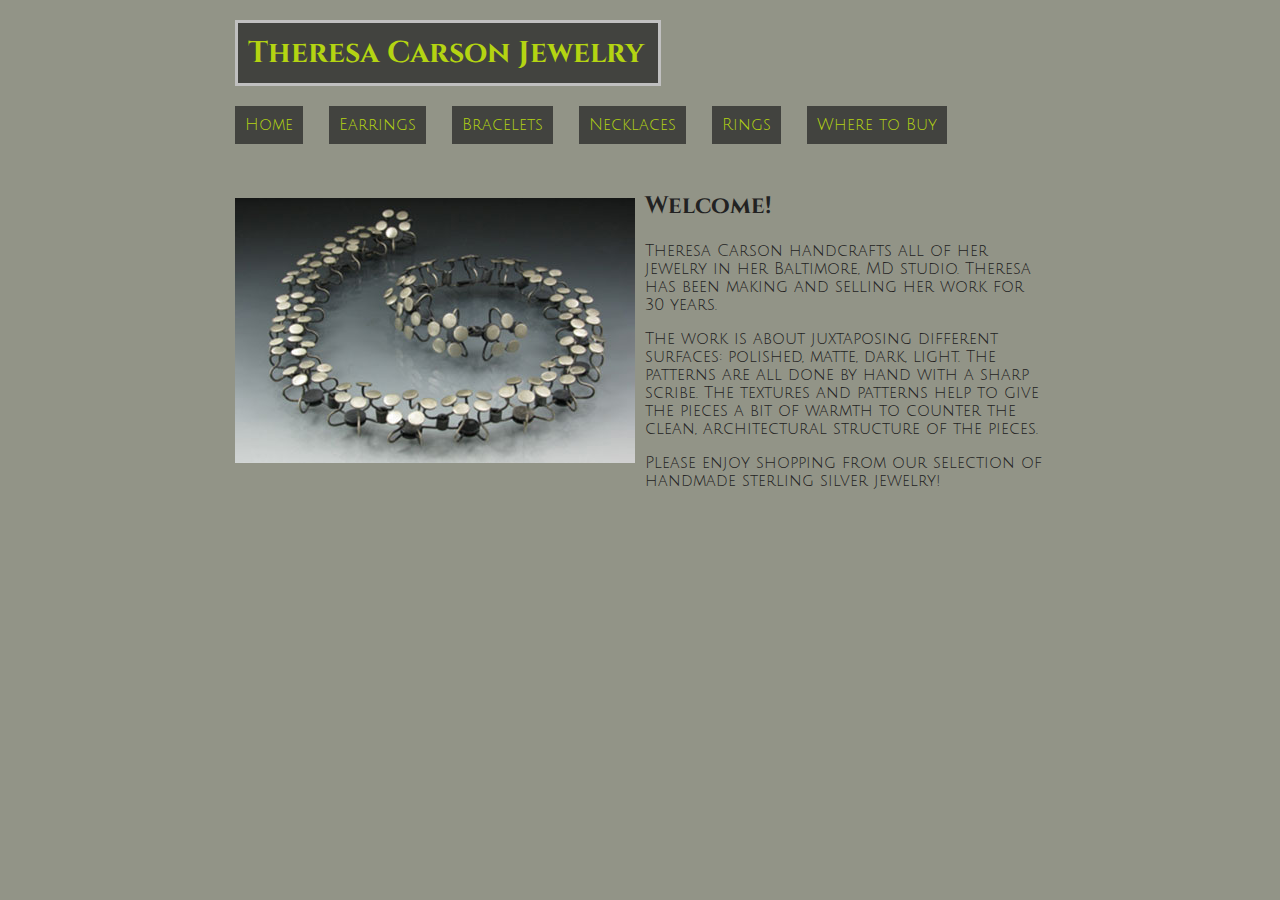
<file: index.html>
<!DOCTYPE html>
<html lang="en">

<head>
  <meta charset="UTF-8" />
  <meta name="viewport" content="width=device-width; initial scale=1;"/>
  <title>Theresa Carson Jewelry</title>
  <link href="css/style.css" rel="stylesheet" />
  <link href="css/mobile.css" media="screen" rel="stylesheet" />
</head>


  <body>
    <div id="wrapper">
    <header>
      <h1>Theresa Carson Jewelry</h1>

    <nav>
      <ul>
        <li><a href="index.html">Home</a></li>
        <li><a href="earrings.html">Earrings</a></li>
        <li><a href="bracelets.html">Bracelets</a></li>
        <li><a href="necklaces.html">Necklaces</a></li>
        <li><a href="rings.html">Rings</a></li>
        <li><a href="wheretobuy.html">Where to Buy</a></li>
      </ul>

    </nav>

    </header>

    <main>
      <section>
        <img src="img/homepage.jpg" alt="homepage" />
      </section>


      <section>
        <h2>Welcome!</h2>

        <p>Theresa Carson handcrafts all of her jewelry in her Baltimore, MD studio. Theresa has been making and selling her work for 30 years. </p>
        <p>The work is about juxtaposing different surfaces: polished, matte, dark, light. The patterns are all done by hand with a sharp scribe. The textures and patterns help to give the pieces a bit of warmth to counter the clean, architectural structure of the pieces. </p>
        <p>Please enjoy shopping from our selection of handmade sterling silver jewelry!</p>
      </section>

    </main>

    </div>
  </body>
</html>
</file>
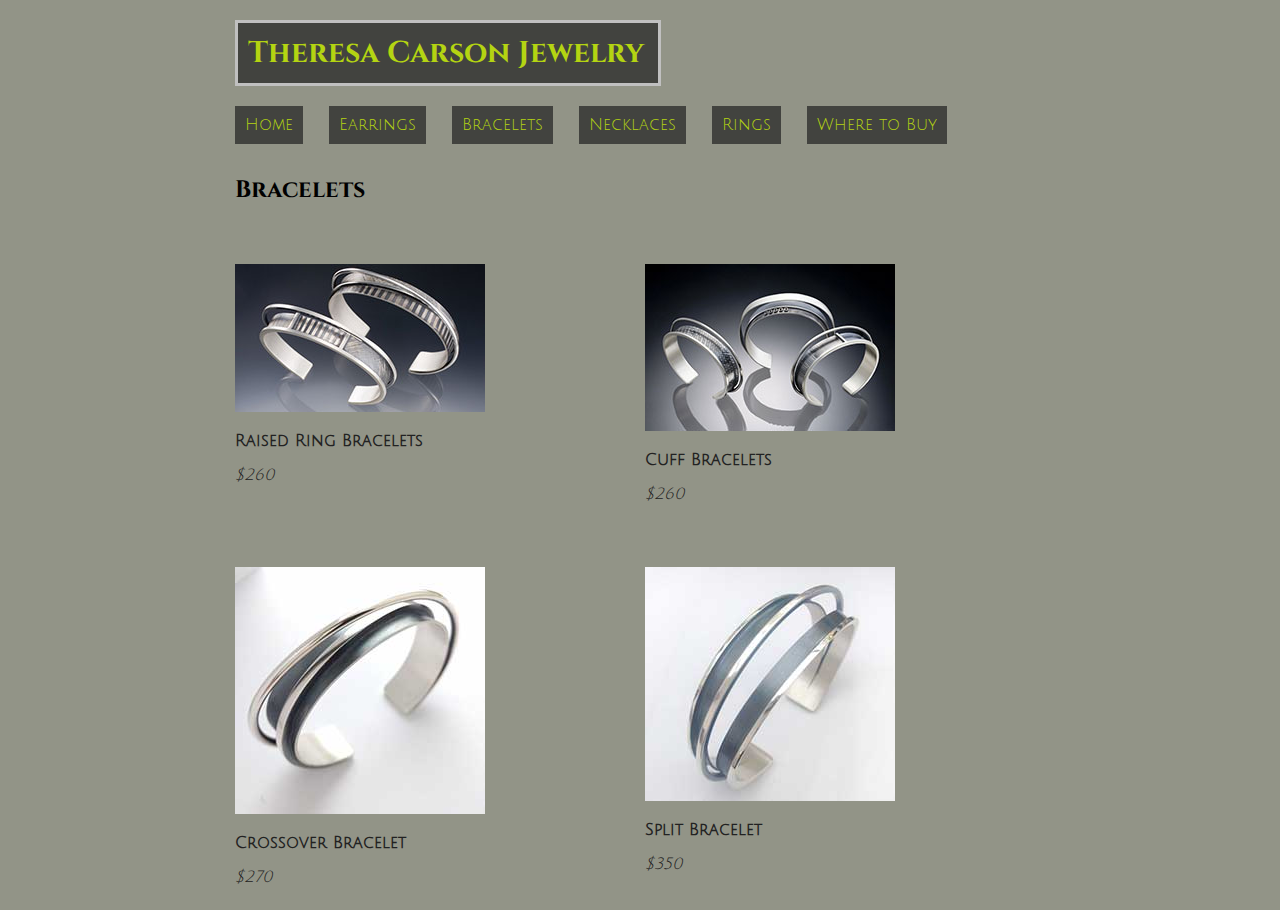
<file: bracelets.html>
<!DOCTYPE html>
<html lang="en">

  <head>
    <meta charset="UTF-8" />
    <meta name="viewport" content="width=device-width; initial scale=1;"/>
    <title>Bracelets</title>
    <link href="css/style.css" rel="stylesheet" />
    <link href="css/mobile.css" media="screen" rel="stylesheet" />
  </head>

  <body>
    <div id="wrapper">
    <header>
      <h1>Theresa Carson Jewelry</h1>

      <nav>
        <ul>
          <li><a href="index.html">Home</a></li>
          <li><a href="earrings.html">Earrings</a></li>
          <li><a href="bracelets.html">Bracelets</a></li>
          <li><a href="necklaces.html">Necklaces</a></li>
          <li><a href="rings.html">Rings</a></li>
          <li><a href="wheretobuy.html">Where to Buy</a></li>
        </ul>
      </nav>

      <h2>Bracelets</h2>
    </header>

    <main>
      <section>
        <img src="img/bracelet1.jpg" alt="Raised Ring Bracelets" />
        <p><strong>Raised Ring Bracelets</strong></p>
        <p><em>$260</em></p>
      </section>

      <section>
        <img src="img/bracelet2.jpg" alt="Cuff Bracelets" />
        <p><strong>Cuff Bracelets</strong></p>
        <p><em>$260</em></p>
      </section>


      <section>
        <img src="img/bracelet3.jpg" alt="Crossover Bracelet" />
        <p><strong>Crossover Bracelet</strong></p>
        <p><em>$270</em></p>
      </section>

      <section>
        <img src="img/bracelet4.jpg" alt="Split Bracelet" />
        <p><strong>Split Bracelet</strong></p>
        <p><em>$350</em></p>
      </section>

    </main>

    </div>
  </body>

</html>
</file>
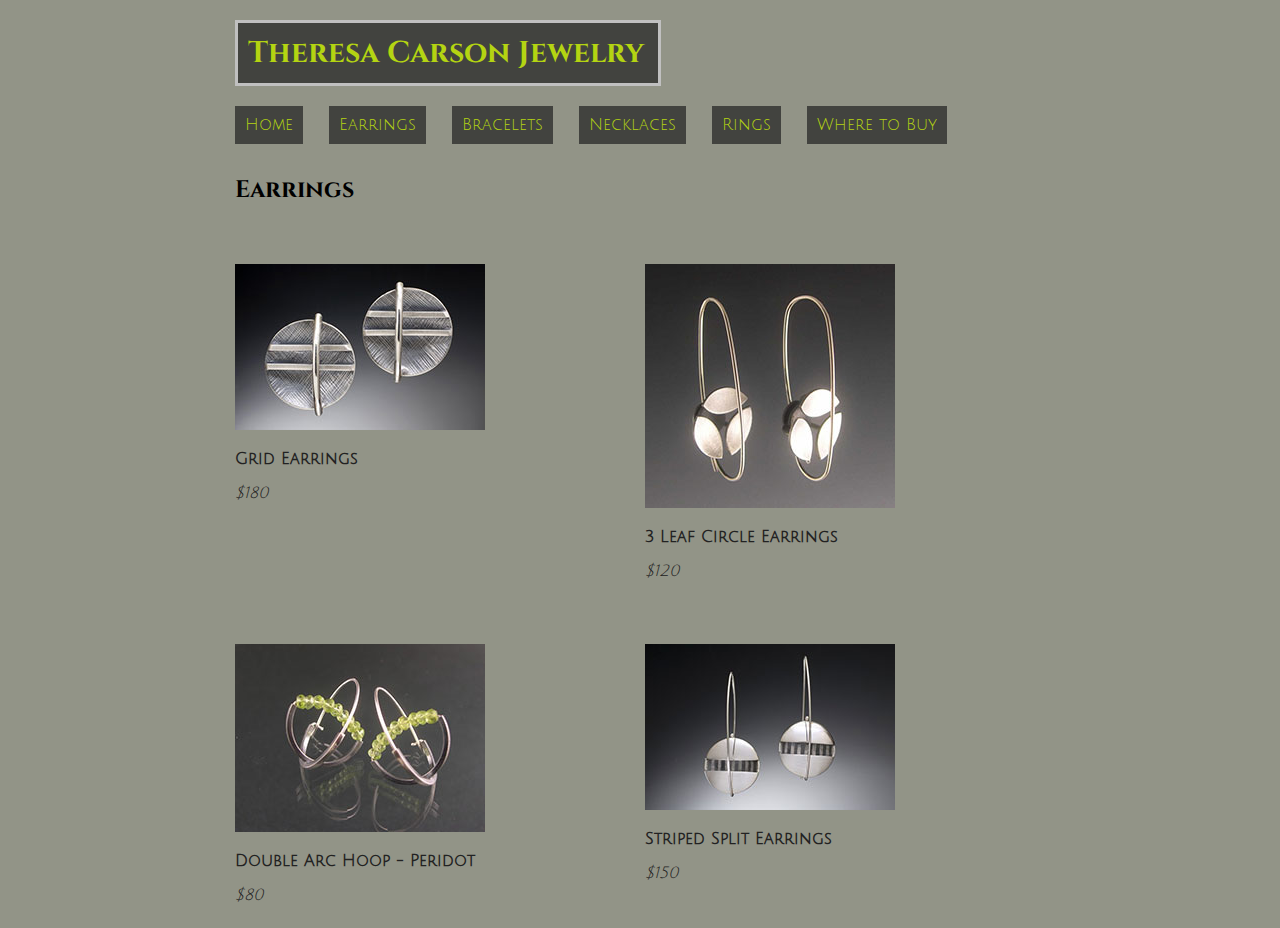
<file: earrings.html>
<!DOCTYPE html>
<html lang="en">

  <head>
    <meta charset="UTF-8" />
    <meta name="viewport" content="width=device-width; initial scale=1;"/>
    <title>Earrings</title>
    <link href="css/style.css" rel="stylesheet" />
    <link href="css/mobile.css" media="screen" rel="stylesheet" />
  </head>

  <body>
    <div id="wrapper">
    <header>
      <h1>Theresa Carson Jewelry</h1>

      <nav>
        <ul>
          <li><a href="index.html">Home</a></li>
          <li><a href="earrings.html">Earrings</a></li>
          <li><a href="bracelets.html">Bracelets</a></li>
          <li><a href="necklaces.html">Necklaces</a></li>
          <li><a href="rings.html">Rings</a></li>
          <li><a href="wheretobuy.html">Where to Buy</a></li>
        </ul>
      </nav>

      <h2>Earrings</h2>

    </header>

    <main>
      <section>
        <img src="img/earring1.jpg" alt="Grid Earrings" />
        <p><strong>Grid Earrings</strong></p>
        <p><em>$180</em></p>
      </section>

      <section>
        <img src="img/earring3.jpg" alt="3 Leaf Circle Earrings" />
        <p><strong>3 Leaf Circle Earrings</strong></p>
        <p><em>$120</em></p>
      </section>

      <section>
        <img src="img/earring2.jpg" alt="Double Arc Hoop - Peridot" />
        <p><strong>Double Arc Hoop - Peridot</strong></p>
        <p><em>$80</em></p>
      </section>

      <section>
        <img src="img/earring4.jpg" alt="Striped Split Earrings" />
        <p><strong>Striped Split Earrings</strong></p>
        <p><em>$150</em></p>
      </section>



    </main>

    </div>
  </body>

</html>
</file>
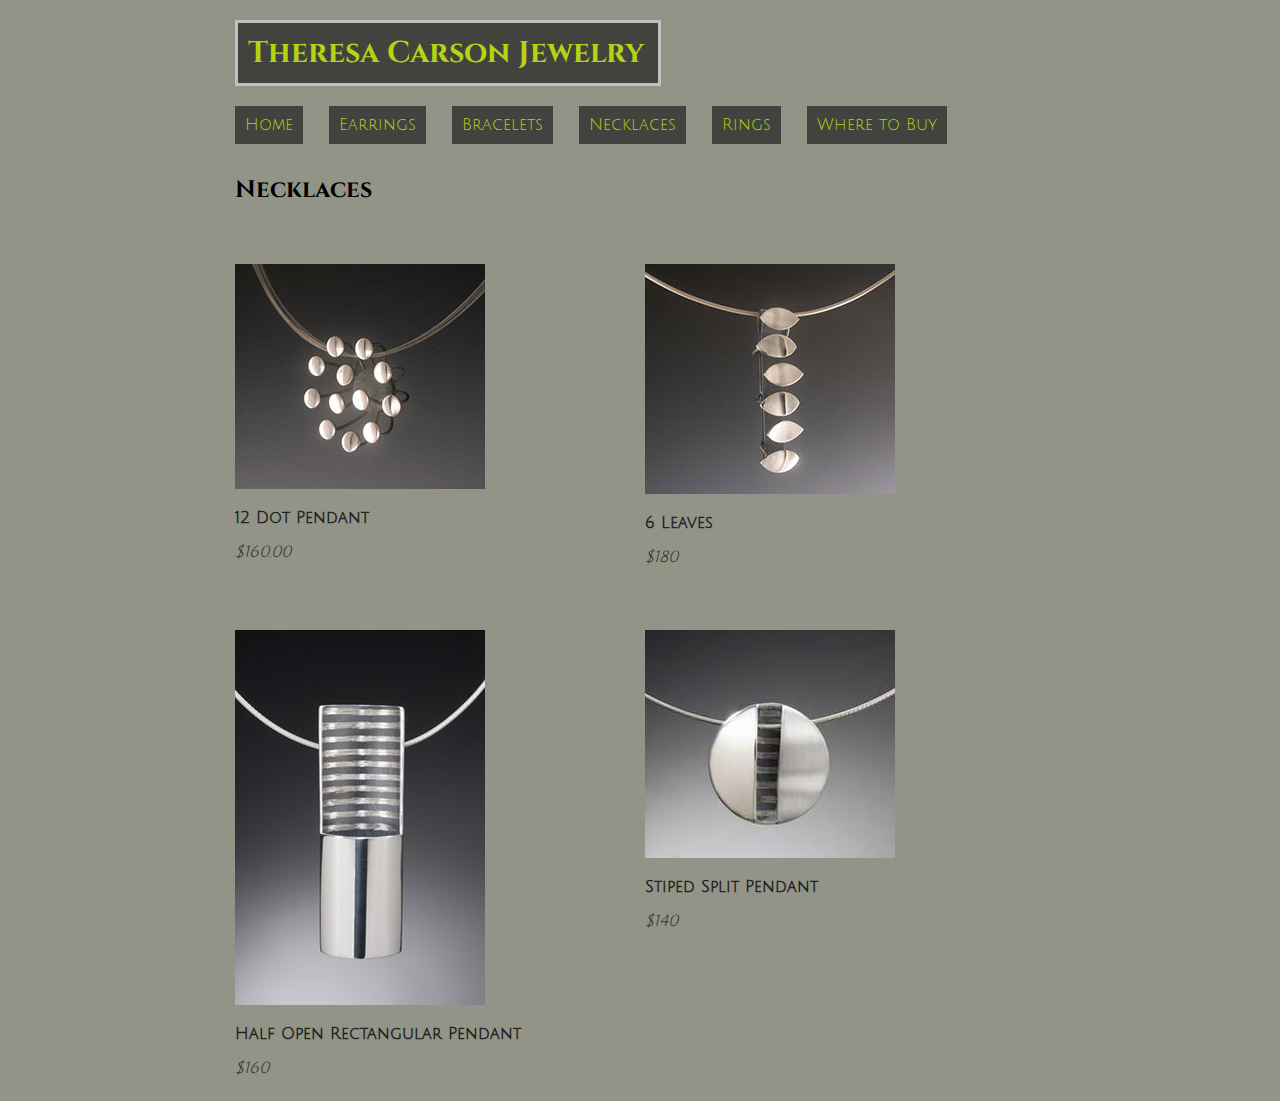
<file: necklaces.html>
<!DOCTYPE html>
<html lang="en">

  <head>
    <meta charset="UTF-8" />
    <meta name="viewport" content="width=device-width; initial scale=1;"/>
    <title>Necklaces</title>
    <link href="css/style.css" rel="stylesheet" />
    <link href="css/mobile.css" media="screen" rel="stylesheet" />
  </head>

  <body>
    <div id="wrapper">
    <header>
      <h1>Theresa Carson Jewelry</h1>

      <nav>
        <ul>
          <li><a href="index.html">Home</a></li>
          <li><a href="earrings.html">Earrings</a></li>
          <li><a href="bracelets.html">Bracelets</a></li>
          <li><a href="necklaces.html">Necklaces</a></li>
          <li><a href="rings.html">Rings</a></li>
          <li><a href="wheretobuy.html">Where to Buy</a></li>
        </ul>
      </nav>

      <h2>Necklaces</h2>

    </header>

    <main>
      <section>
        <img src="img/necklace1.jpg" alt="12 Dot Pendant" />
        <p><strong>12 Dot Pendant</strong></p>
        <p><em>$160.00</em></p>
      </section>

      <section>
        <img src="img/necklace3.jpg" alt="6 Leaves" />
        <p><strong>6 Leaves</strong></p>
        <p><em>$180</em></p>
      </section>

      <section>
        <img src="img/necklace2.jpg" alt="Half Open Rectangular Pendant" />
        <p><strong>Half Open Rectangular Pendant</strong></p>
        <p><em>$160</em></p>
      </section>

      <section>
        <img src="img/necklace4.jpg" alt="Stiped Split Pendant" />
        <p><strong>Stiped Split Pendant</strong></p>
        <p><em>$140</em></p>
      </section>
    </main>

    </div>
  </body>

</html>
</file>
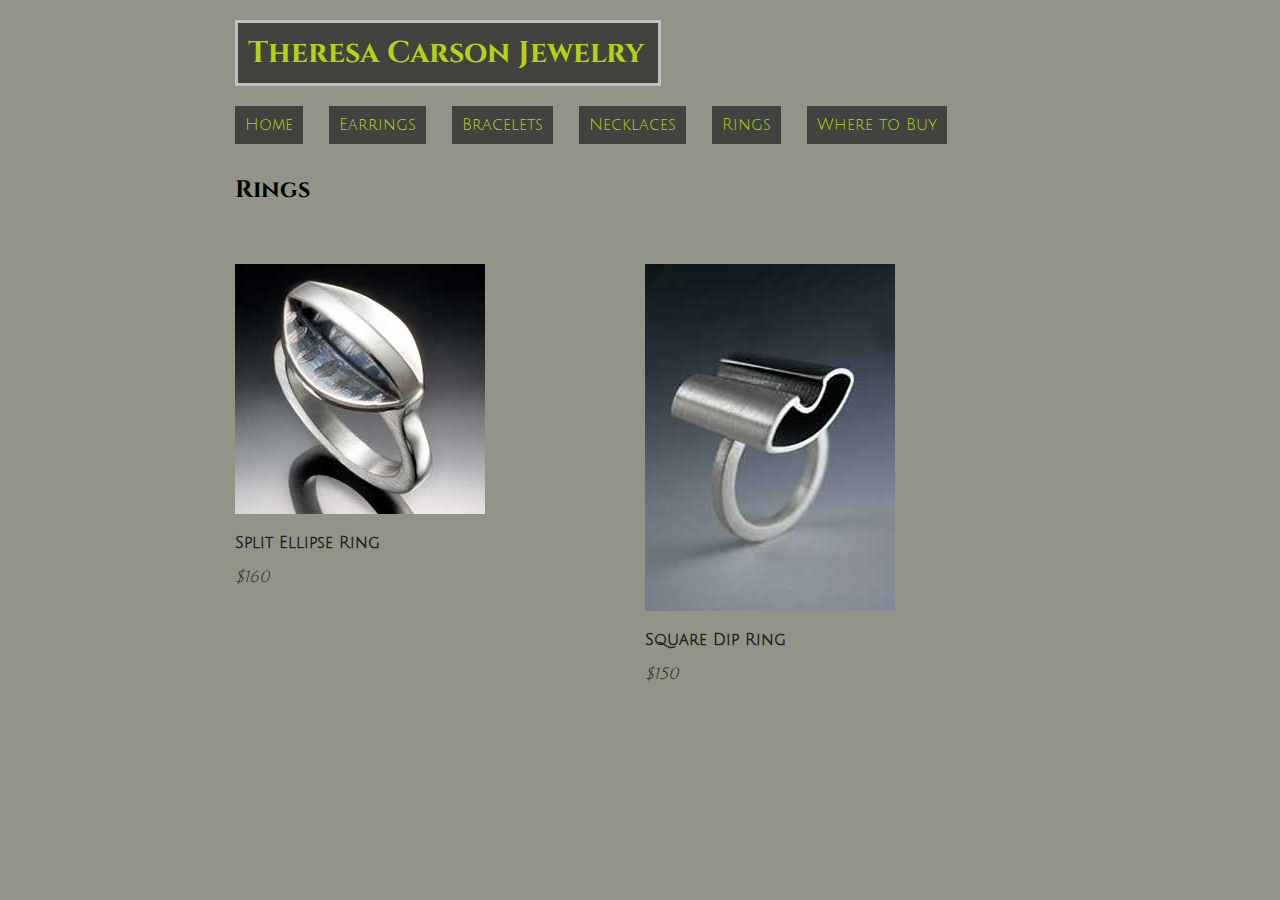
<file: rings.html>
<!DOCTYPE html>
<html lang="en">

  <head>
    <meta charset="UTF-8" />
    <meta name="viewport" content="width=device-width; initial scale=1;"/>
    <title>Rings</title>
    <link href="css/style.css" rel="stylesheet" />
    <link href="css/mobile.css" media="screen" rel="stylesheet" />
  </head>

  <body>
    <div id="wrapper">
    <header>
      <h1>Theresa Carson Jewelry</h1>

      <nav>
        <ul>
          <li><a href="index.html">Home</a></li>
          <li><a href="earrings.html">Earrings</a></li>
          <li><a href="bracelets.html">Bracelets</a></li>
          <li><a href="necklaces.html">Necklaces</a></li>
          <li><a href="rings.html">Rings</a></li>
          <li><a href="wheretobuy.html">Where to Buy</a></li>
        </ul>
      </nav>

      <h2>Rings</h2>

    </header>

    <main>
      <section>
        <img src="img/ring1.jpg" alt="Split Ellipse Ring" />
        <p><strong>Split Ellipse Ring</strong></p>
        <p><em>$160</em></p>
      </section>

      <section>
        <img src="img/ring2.jpg" alt="Square Dip Ring" />
        <p><strong>Square Dip Ring</strong></p>
        <p><em>$150</em></p>
      </section>
    </main>


    </div>
  </body>

</html>
</file>
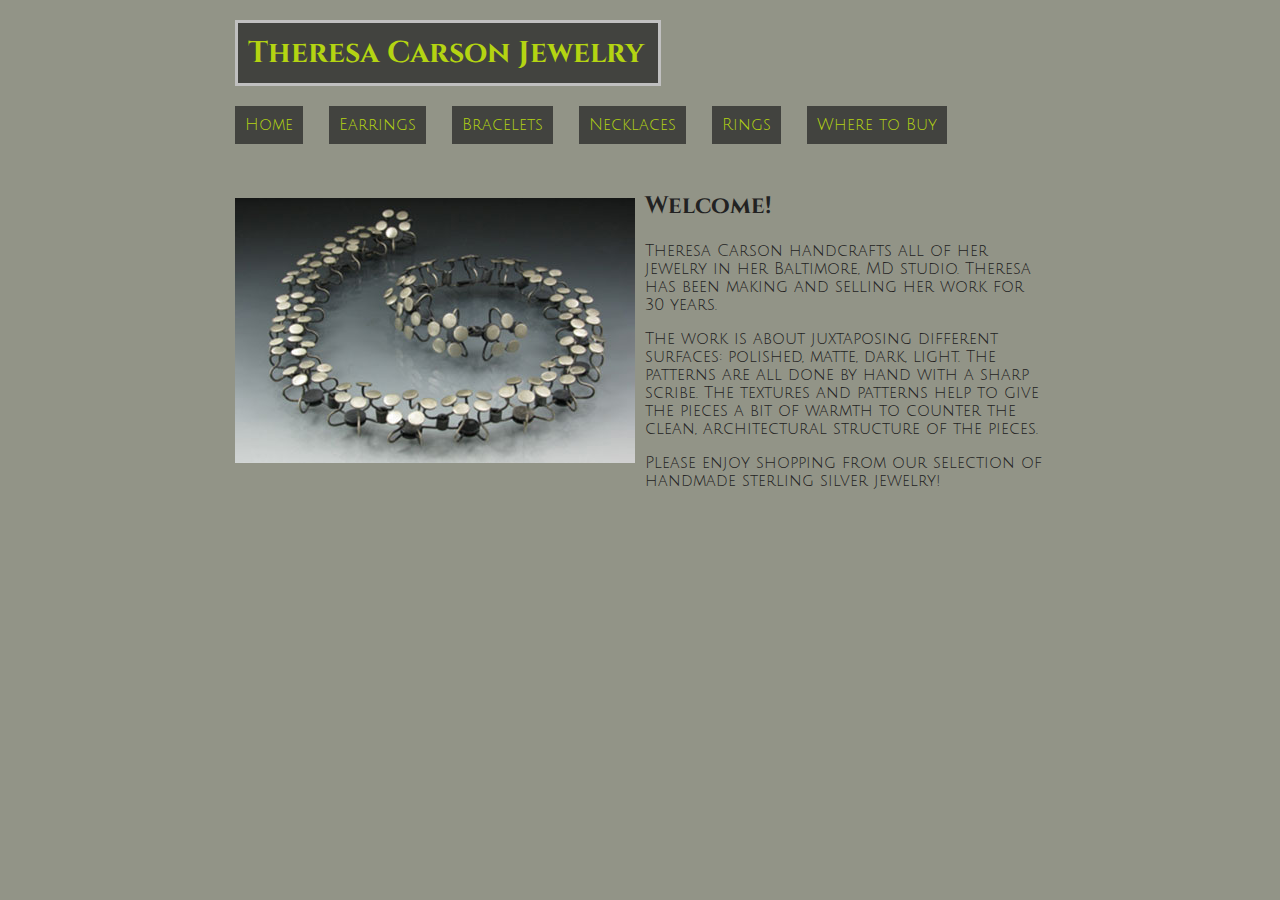
<file: tcarson.html>
<!DOCTYPE html>
<html lang="en">

  <head>
    <meta charset="UTF-8" />
    <title>Theresa Carson Jewelry</title>
    <link href="css/style.css" rel="stylesheet" />
  </head>

  <body>
    <div id="wrapper">
    <header>
      <h1>Theresa Carson Jewelry</h1>

    <nav>
      <ul>
        <li><a href="tcarson.html">Home</a></li>
        <li><a href="earrings.html">Earrings</a></li>
        <li><a href="bracelets.html">Bracelets</a></li>
        <li><a href="necklaces.html">Necklaces</a></li>
        <li><a href="rings.html">Rings</a></li>
        <li><a href="wheretobuy.html">Where to Buy</a></li>
      </ul>

    </nav>

    </header>

    <main>
      <section>
        <img src="homepage.jpg" alt="homepage" />
      </section>


      <section>
        <h2>Welcome!</h2>

        <p>Theresa Carson handcrafts all of her jewelry in her Baltimore, MD studio. Theresa has been making and selling her work for 30 years. </p>
        <p>The work is about juxtaposing different surfaces: polished, matte, dark, light. The patterns are all done by hand with a sharp scribe. The textures and patterns help to give the pieces a bit of warmth to counter the clean, architectural structure of the pieces. </p>
        <p>Please enjoy shopping from our selection of handmade sterling silver jewelry!</p>
      </section>

    </main>

    </div>
  </body>
</html>
</file>
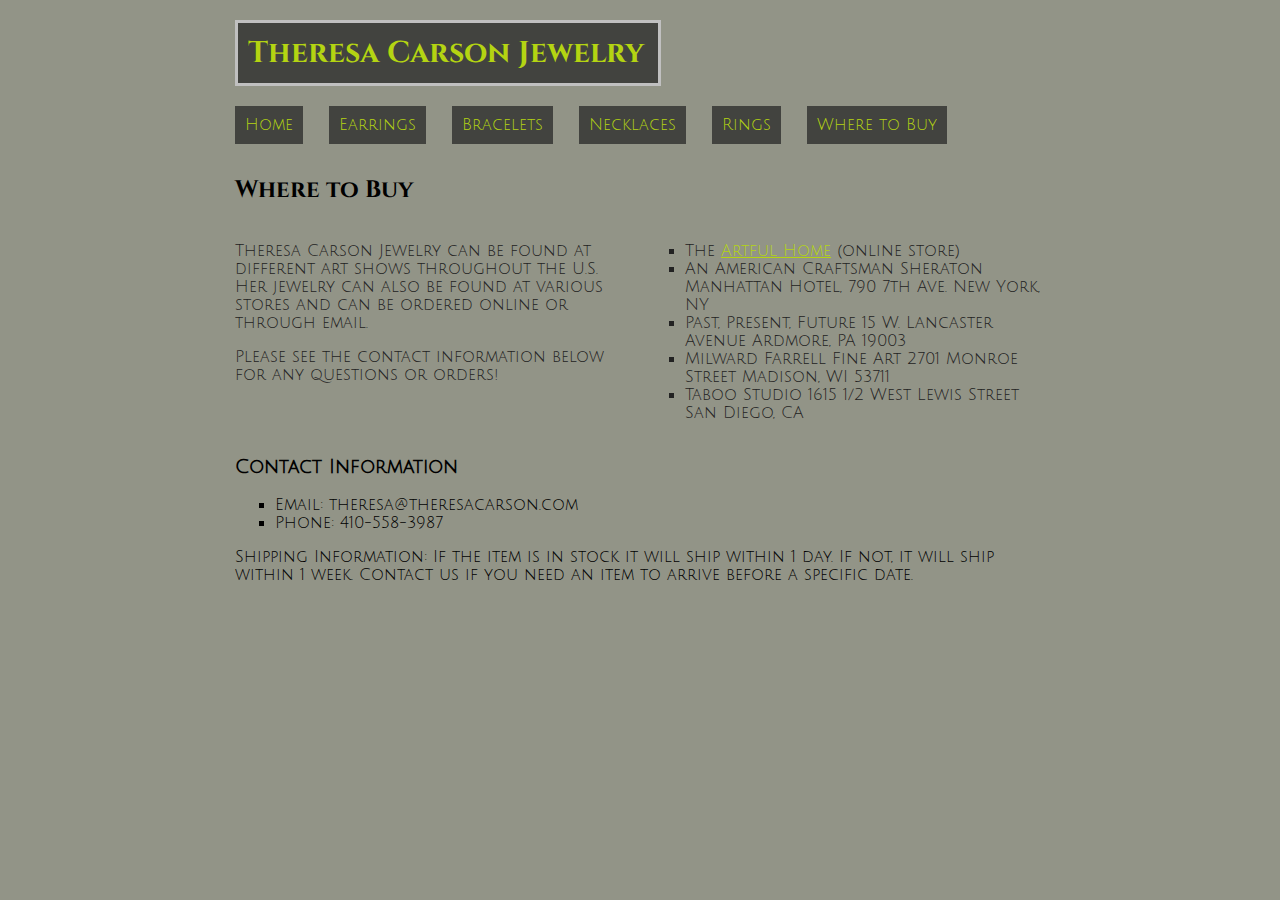
<file: wheretobuy.html>
<!DOCTYPE html>
<html lang="en">

  <head>
    <meta charset="UTF-8" />
    <meta name="viewport" content="width=device-width; initial scale=1;"/>
    <title>Where to Buy</title>
    <link href="css/style.css" rel="stylesheet" />
    <link href="css/mobile.css" media="screen" rel="stylesheet" />
  </head>

  <body>
    <div id="wrapper">
    <header>
      <h1>Theresa Carson Jewelry</h1>

      <nav>
        <ul>
          <li><a href="index.html">Home</a></li>
          <li><a href="earrings.html">Earrings</a></li>
          <li><a href="bracelets.html">Bracelets</a></li>
          <li><a href="necklaces.html">Necklaces</a></li>
          <li><a href="rings.html">Rings</a></li>
          <li><a href="wheretobuy.html">Where to Buy</a></li>
        </ul>
      </nav>

      <h2>Where to Buy</h2>

    </header>

    <main>
      <section>
        <p>Theresa Carson Jewelry can be found at different art shows throughout the U.S. Her jewelry can also be found at various stores and can be ordered online or through email.</p>
        <p>Please see the contact information below for any questions or orders!</p>
      </section>

      <section>
        <ul>
          <li>The <a href="http://www.artfulhome.com">Artful Home</a> (online store)</li>
          <li>An American Craftsman Sheraton Manhattan Hotel, 790 7th Ave. New York, NY</li>
          <li>Past, Present, Future 15 W. Lancaster Avenue Ardmore, PA 19003</li>
          <li>Milward Farrell Fine Art 2701 Monroe Street Madison, WI 53711</li>
          <li>Taboo Studio 1615 1/2 West Lewis Street San Diego, CA</li>
        </ul>
      </section>
    </main>

    <footer>
        <h3>Contact Information</h3>
        <ul>
          <li>Email: theresa@theresacarson.com</li>
          <li>Phone: 410-558-3987</li>
        </ul>
        <p>Shipping Information: If the item is in stock it will ship within 1 day. If not, it will ship within 1 week. Contact us if you need an item to arrive before a specific date.</p>
    </footer>

    </div>
  </body>

</html>
</file>
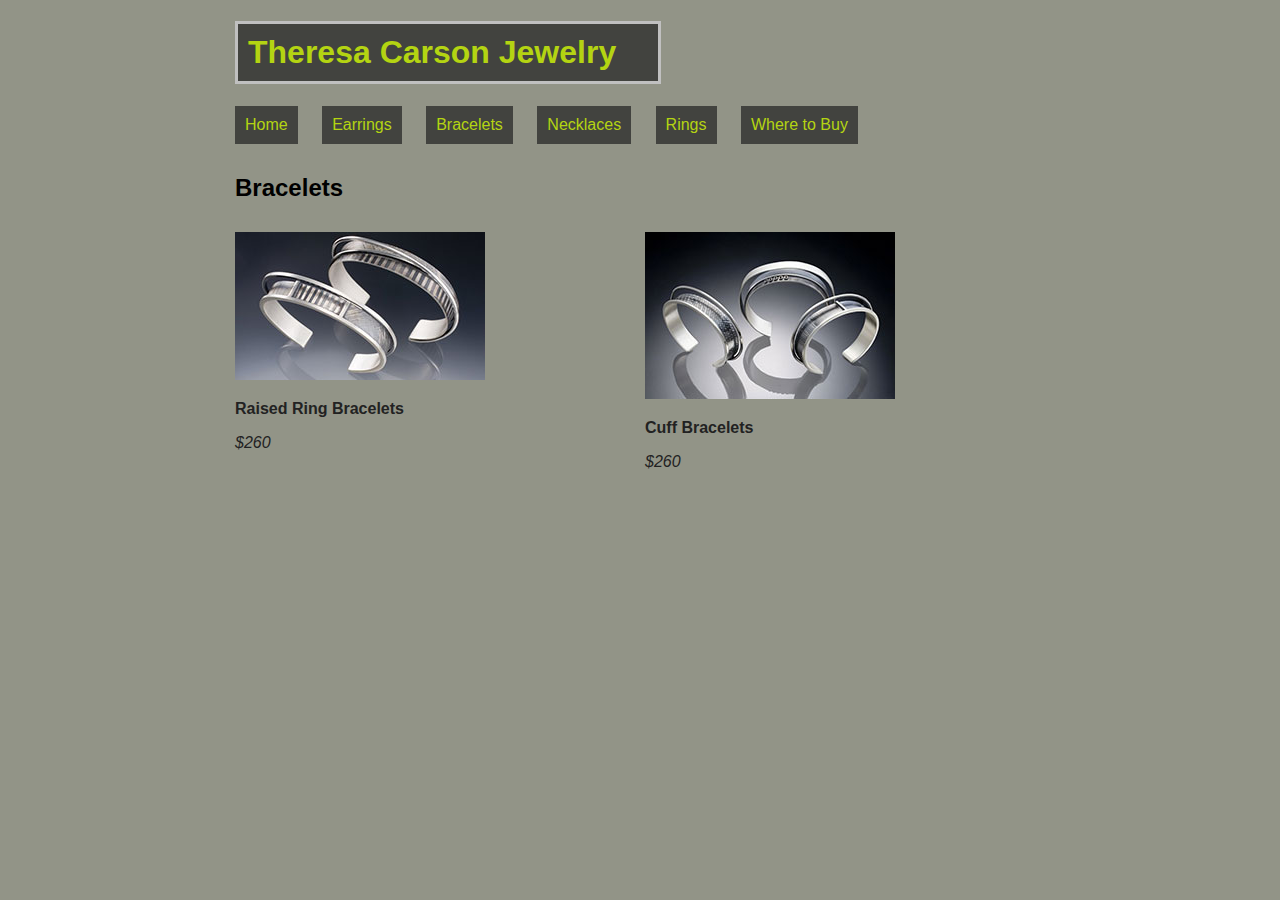
<file: tcarsonjewelry/bracelets.html>
<!DOCTYPE html>
<html lang="en">

  <head>
    <meta charset="UTF-8" />
    <title>Bracelets</title>
    <link href="css/style.css" rel="stylesheet" />
  </head>

  <body>
    <div id="wrapper">
    <header>
      <h1>Theresa Carson Jewelry</h1>

      <nav>
        <ul>
          <li><a href="tcarson.html">Home</a></li>
          <li><a href="earrings.html">Earrings</a></li>
          <li><a href="bracelets.html">Bracelets</a></li>
          <li><a href="necklaces.html">Necklaces</a></li>
          <li><a href="rings.html">Rings</a></li>
          <li><a href="wheretobuy.html">Where to Buy</a></li>
        </ul>
      </nav>

      <h2>Bracelets</h2>
    </header>

    <main>
      <section>
        <img src="bracelet1.jpg" alt="Bracelet 1" />
        <p><strong>Raised Ring Bracelets</strong></p>
        <p><em>$260</em></p>
      </section>

      <section>
        <img src="bracelet2.jpg" alt="Bracelet 2" />
        <p><strong>Cuff Bracelets</strong></p>
        <p><em>$260</em></p>
      </section>
    </main>

    </div>
  </body>

  </html>
</file>
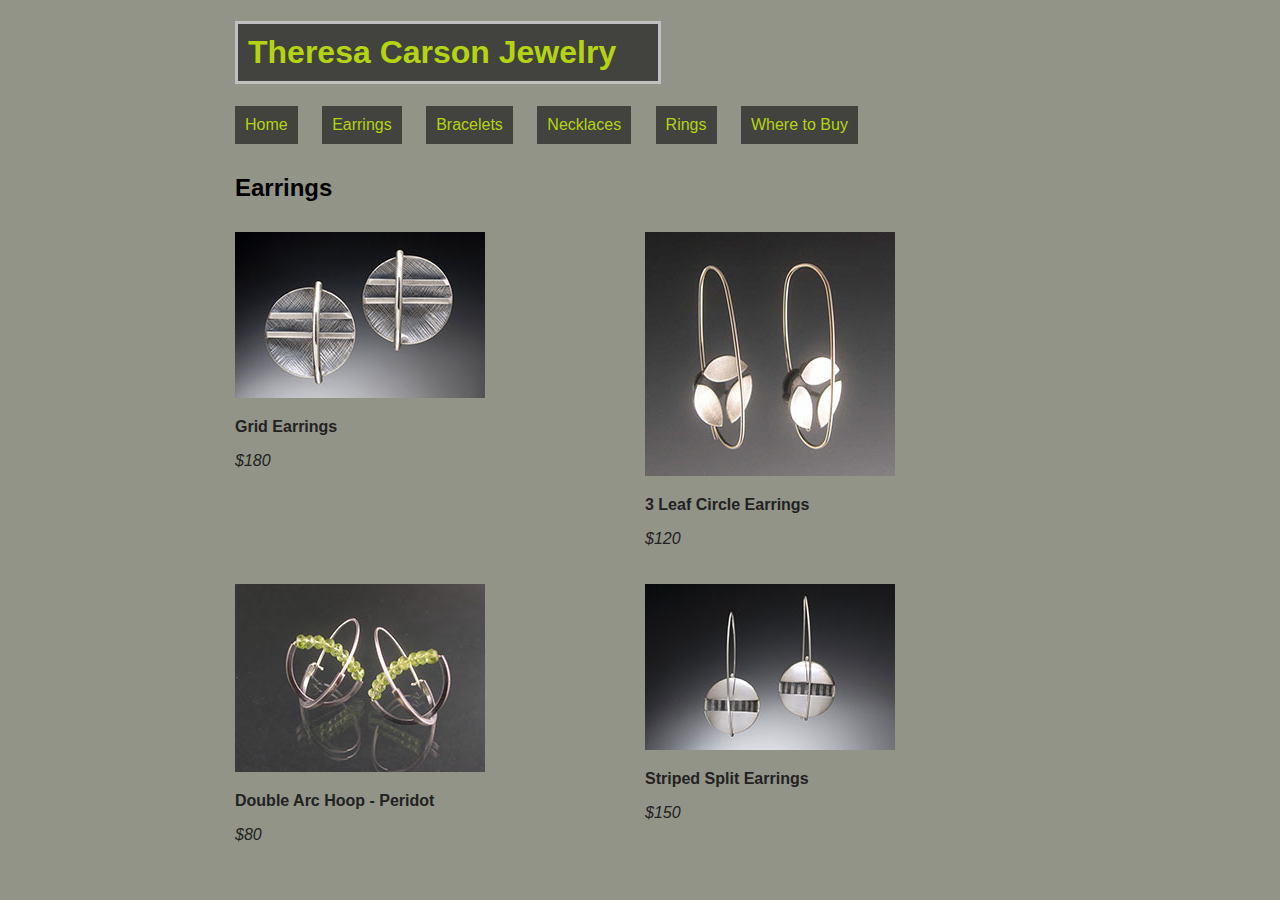
<file: tcarsonjewelry/earrings.html>
<!DOCTYPE html>
<html lang="en">

  <head>
    <meta charset="UTF-8" />
    <title>Earrings</title>
    <link href="css/style.css" rel="stylesheet" />
  </head>

  <body>
    <div id="wrapper">
    <header>
      <h1>Theresa Carson Jewelry</h1>

      <nav>
        <ul>
          <li><a href="tcarson.html">Home</a></li>
          <li><a href="earrings.html">Earrings</a></li>
          <li><a href="bracelets.html">Bracelets</a></li>
          <li><a href="necklaces.html">Necklaces</a></li>
          <li><a href="rings.html">Rings</a></li>
          <li><a href="wheretobuy.html">Where to Buy</a></li>
        </ul>
      </nav>

      <h2>Earrings</h2>

    </header>

    <main>
      <section>
        <img src="earring1.jpg" alt="Earring 1" />
        <p><strong>Grid Earrings</strong></p>
        <p><em>$180</em></p>
      </section>

      <section>
        <img src="earring3.jpg" alt="Earring 3" />
        <p><strong>3 Leaf Circle Earrings</strong></p>
        <p><em>$120</em></p>
      </section>

      <section>
        <img src="earring2.jpg" alt="Earring 2" />
        <p><strong>Double Arc Hoop - Peridot</strong></p>
        <p><em>$80</em></p>
      </section>

      <section>
        <img src="earring4.jpg" alt="Earring 4" />
        <p><strong>Striped Split Earrings</strong></p>
        <p><em>$150</em></p>
      </section>



    </main>

    </div>
  </body>

  </html>
</file>
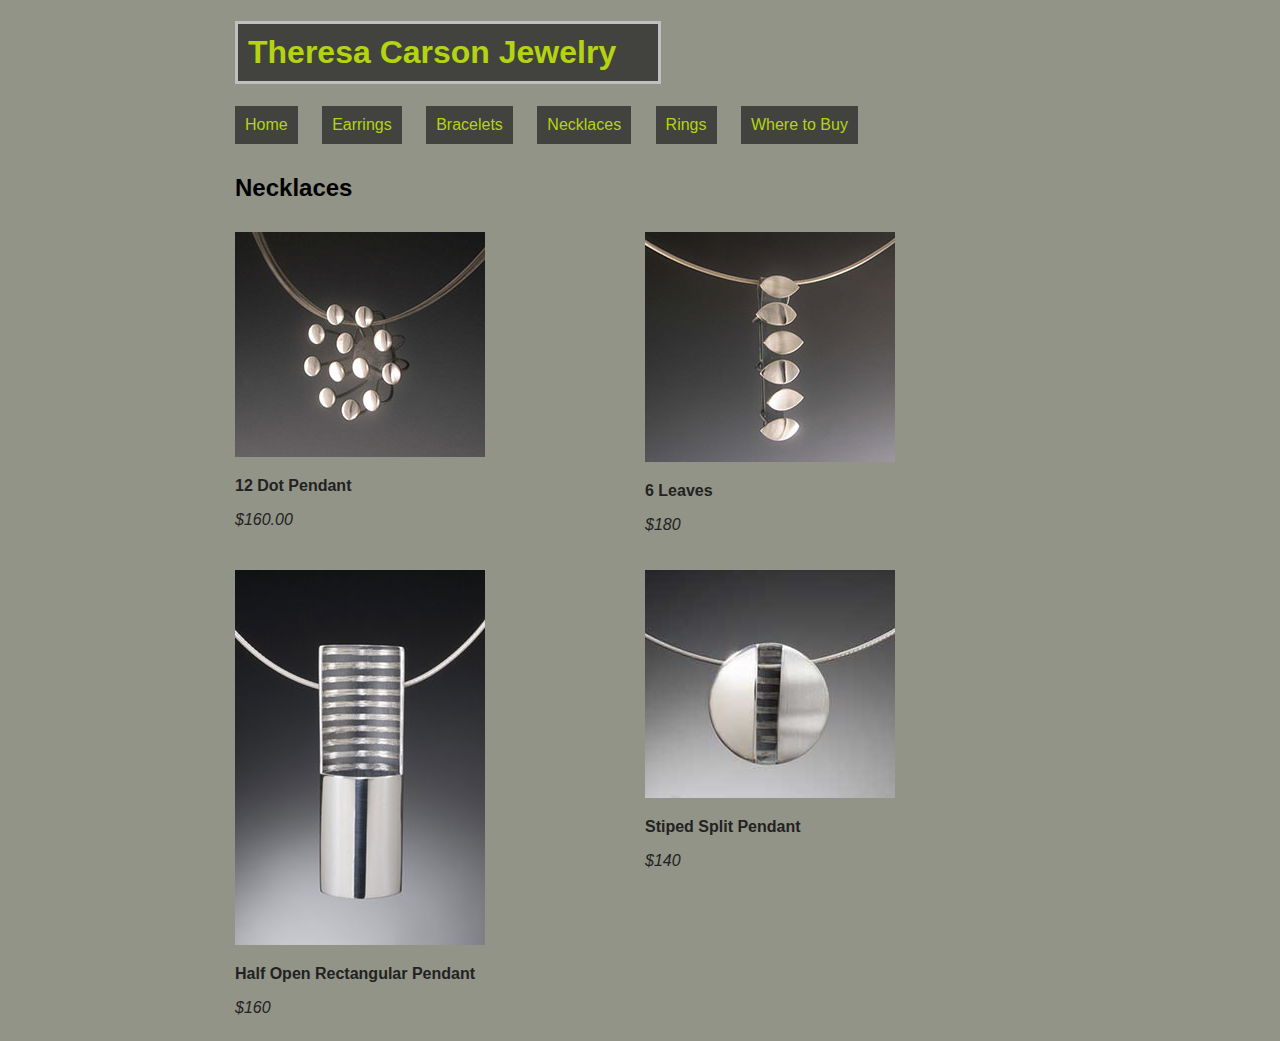
<file: tcarsonjewelry/necklaces.html>
<!DOCTYPE html>
<html lang="en">

  <head>
    <meta charset="UTF-8" />
    <title>Necklaces</title>
    <link href="css/style.css" rel="stylesheet" />
  </head>

  <body>
    <div id="wrapper">
    <header>
      <h1>Theresa Carson Jewelry</h1>

      <nav>
        <ul>
          <li><a href="tcarson.html">Home</a></li>
          <li><a href="earrings.html">Earrings</a></li>
          <li><a href="bracelets.html">Bracelets</a></li>
          <li><a href="necklaces.html">Necklaces</a></li>
          <li><a href="rings.html">Rings</a></li>
          <li><a href="wheretobuy.html">Where to Buy</a></li>
        </ul>
      </nav>

      <h2>Necklaces</h2>

    </header>

    <main>
      <section>
        <img src="necklace1.jpg" alt="Necklace 1" />
        <p><strong>12 Dot Pendant</strong></p>
        <p><em>$160.00</em></p>
      </section>

      <section>
        <img src="necklace3.jpg" alt="Necklace 3" />
        <p><strong>6 Leaves</strong></p>
        <p><em>$180</em></p>
      </section>

      <section>
        <img src="necklace2.jpg" alt="Necklace 2" />
        <p><strong>Half Open Rectangular Pendant</strong></p>
        <p><em>$160</em></p>
      </section>

      <section>
        <img src="necklace4.jpg" alt="Necklace 4" />
        <p><strong>Stiped Split Pendant</strong></p>
        <p><em>$140</em></p>
      </section>
    </main>

    </div>
  </body>

  </html>
</file>
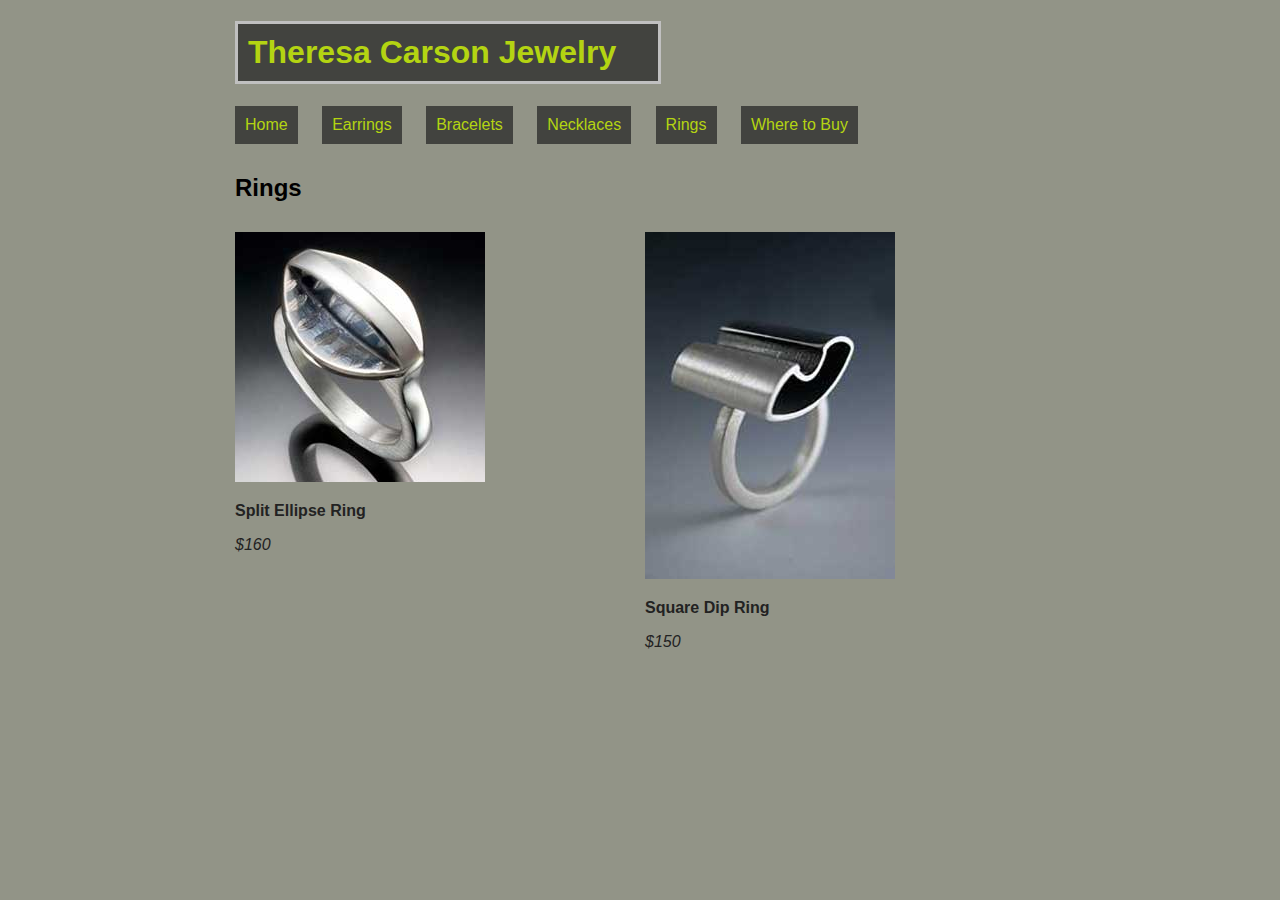
<file: tcarsonjewelry/rings.html>
<!DOCTYPE html>
<html lang="en">

  <head>
    <meta charset="UTF-8" />
    <title>Rings</title>
    <link href="css/style.css" rel="stylesheet" />
  </head>

  <body>
    <div id="wrapper">
    <header>
      <h1>Theresa Carson Jewelry</h1>

      <nav>
        <ul>
          <li><a href="tcarson.html">Home</a></li>
          <li><a href="earrings.html">Earrings</a></li>
          <li><a href="bracelets.html">Bracelets</a></li>
          <li><a href="necklaces.html">Necklaces</a></li>
          <li><a href="rings.html">Rings</a></li>
          <li><a href="wheretobuy.html">Where to Buy</a></li>
        </ul>
      </nav>

      <h2>Rings</h2>

    </header>

    <main>
      <section>
        <img src="ring1.jpg" alt="Ring 1" />
        <p><strong>Split Ellipse Ring</strong></p>
        <p><em>$160</em></p>
      </section>

      <section>
        <img src="ring2.jpg" alt="Ring 2" />
        <p><strong>Square Dip Ring</strong></p>
        <p><em>$150</em></p>
      </section>
    </main>


    </div>
  </body>

  </html>
</file>
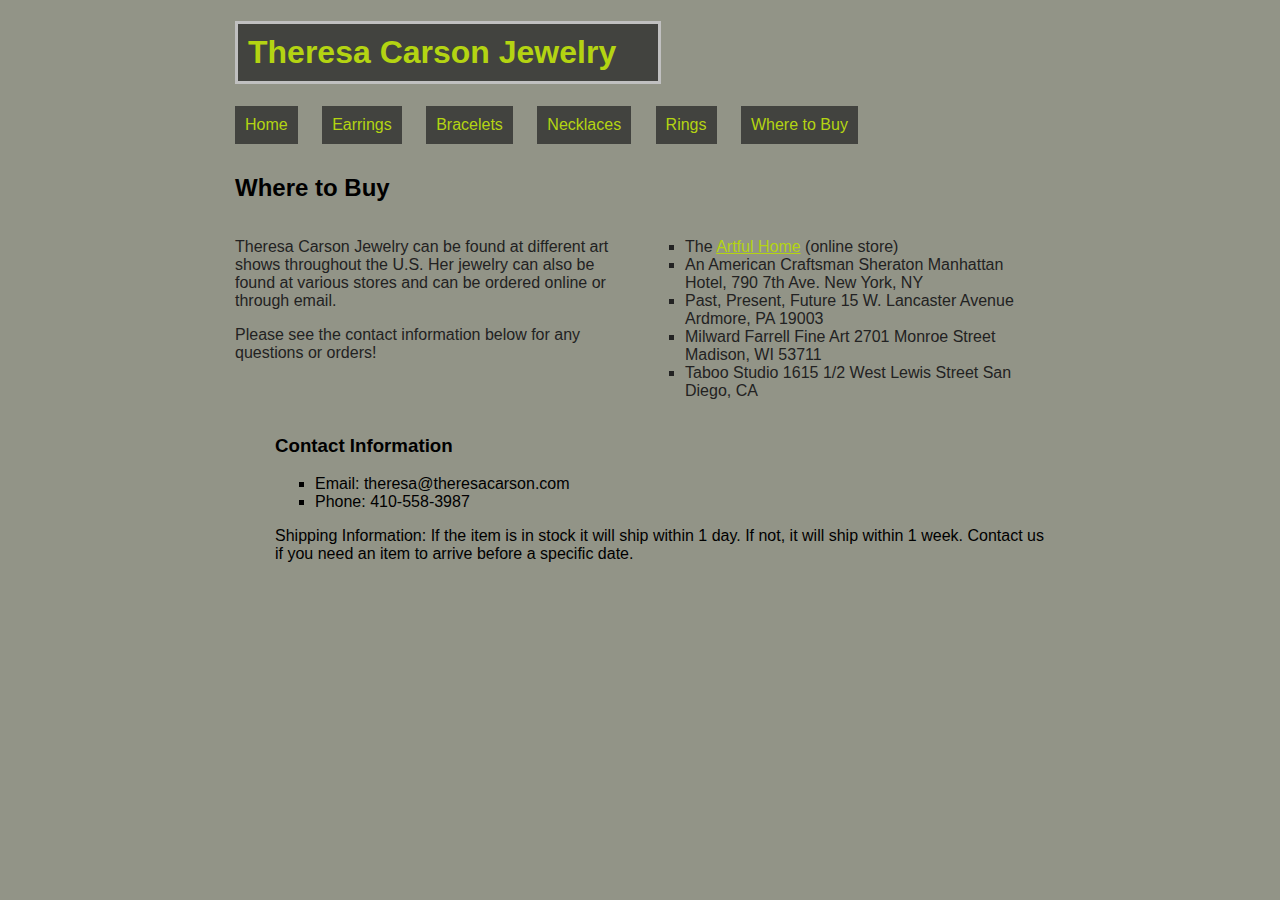
<file: tcarsonjewelry/wheretobuy.html>
<!DOCTYPE html>
<html lang="en">

  <head>
    <meta charset="UTF-8" />
    <title>Where to Buy</title>
    <link href="css/style.css" rel="stylesheet" />
  </head>

  <body>
    <div id="wrapper">
    <header>
      <h1>Theresa Carson Jewelry</h1>

      <nav>
        <ul>
          <li><a href="tcarson.html">Home</a></li>
          <li><a href="earrings.html">Earrings</a></li>
          <li><a href="bracelets.html">Bracelets</a></li>
          <li><a href="necklaces.html">Necklaces</a></li>
          <li><a href="rings.html">Rings</a></li>
          <li><a href="wheretobuy.html">Where to Buy</a></li>
        </ul>
      </nav>

      <h2>Where to Buy</h2>

    </header>

    <main>
      <section>
        <p>Theresa Carson Jewelry can be found at different art shows throughout the U.S. Her jewelry can also be found at various stores and can be ordered online or through email.</p>
        <p>Please see the contact information below for any questions or orders!</p>
      </section>

      <section>
        <ul>
          <li>The <a href="http://www.artfulhome.com">Artful Home</a> (online store)</li>
          <li>An American Craftsman Sheraton Manhattan Hotel, 790 7th Ave. New York, NY</li>
          <li>Past, Present, Future 15 W. Lancaster Avenue Ardmore, PA 19003</li>
          <li>Milward Farrell Fine Art 2701 Monroe Street Madison, WI 53711</li>
          <li>Taboo Studio 1615 1/2 West Lewis Street San Diego, CA</li>
        </ul>
    </main>

    <footer>
      <ul>
        <h3>Contact Information</h3>
        <ul>
          <li>Email: theresa@theresacarson.com</li>
          <li>Phone: 410-558-3987</li>
        </ul>
        <p>Shipping Information: If the item is in stock it will ship within 1 day. If not, it will ship within 1 week. Contact us if you need an item to arrive before a specific date.</p>
      </ul>
    </footer>

    </div>
  </body>

  </html>
</file>
<file: css/style.css>
@import url('https://fonts.googleapis.com/css?family=Cinzel:700|Julius+Sans+One');

body{
  color: 222;
  background-color: #929487;
  font-family: 'Julius Sans One', sans-serif;
}

img{
  margin-top: 38px;
}

h1{
  color: #B4D412;
  background-color: #42433F;
  font-family: 'Cinzel', serif;
  font-size: 30px;
  padding: 10px;
  border: 3px solid silver;
  max-width: 400px;
}

h2{
  margin-top: 30px;
  font-family: 'Cinzel', serif;
}

nav ul{
  padding-left: 0;
}

main ul{
  list-style-type: square;
}

footer ul{
  list-style-type: square;
}

nav a{
  text-decoration: none;
  padding: 10px;
}

nav li{
  display: inline-flex;
  margin-right: 20px;
  background-color: #42433F;
}

a{
  color: #B4D412;
}

a:visited{
  color: #88C425;
}

a:hover{
  /* color: #be4f0c; */
  color: #489C79;
}

a:active{
  color: #E5F04C;
}

main{
  display: grid;
  grid-template-columns: 1fr 1fr;
  /* background-color: #bbb; */
  grid-gap: 10px;
  color: #222;
}

#wrapper{
  max-width: 810px;
  margin: 0 auto;
}
</file>
<file: css/mobile.css>
@media(max-width: 414px){

  body{
    font-size: 14px;
  }

  img{
    width: 100%;
    height: auto;
    margin-top: 10px;
  }

  h1{
    font-family: 'Cinzel', serif;
    font-size: 25px;
    padding: 5px;
    border: 2px solid silver;
  }

  nav li{
    display: inline-block;
    padding:10px;
    margin-right: 0;
    margin-bottom: 10px;
    width: 44%;
  }

  main{
    display: block;
    grid-template-columns: 1fr;
  }

  #wrapper{
    max-width: 400px;
  }

}
</file>
<file: tcarsonjewelry/css/style.css>
body{
  color: 222;
  background-color: #929487;
  font-family: 'Saira', sans-serif;
}

img{
  margin-top: 10px;
}

h1{
  color: #B4D412;
  background-color: #42433F;
  padding: 10px;
  border: 3px solid silver;
  max-width: 400px;
}

h2{
  margin-top: 30px;
}

nav ul{
  padding-left: 0;
}

main ul{
  list-style-type: square;
}

footer ul{
  list-style-type: square;
}

nav a{
  text-decoration: none;
}

nav li{
  display: inline-flex;
  padding: 10px;
  margin-right: 20px;
  background-color: #42433F;
}

a{
  color: #B4D412;
}

a:visited{
  color: ;
}

a:hover{
  /* color: #be4f0c; */
  color: ;
}

a:active{
  color: ;
}

main{
  display: grid;
  grid-template-columns: 1fr 1fr;
  /* background-color: #bbb; */
  grid-gap: 10px;
  color: #222;
}

#wrapper{
  max-width:810px;
  margin: 0 auto;
}
</file>
